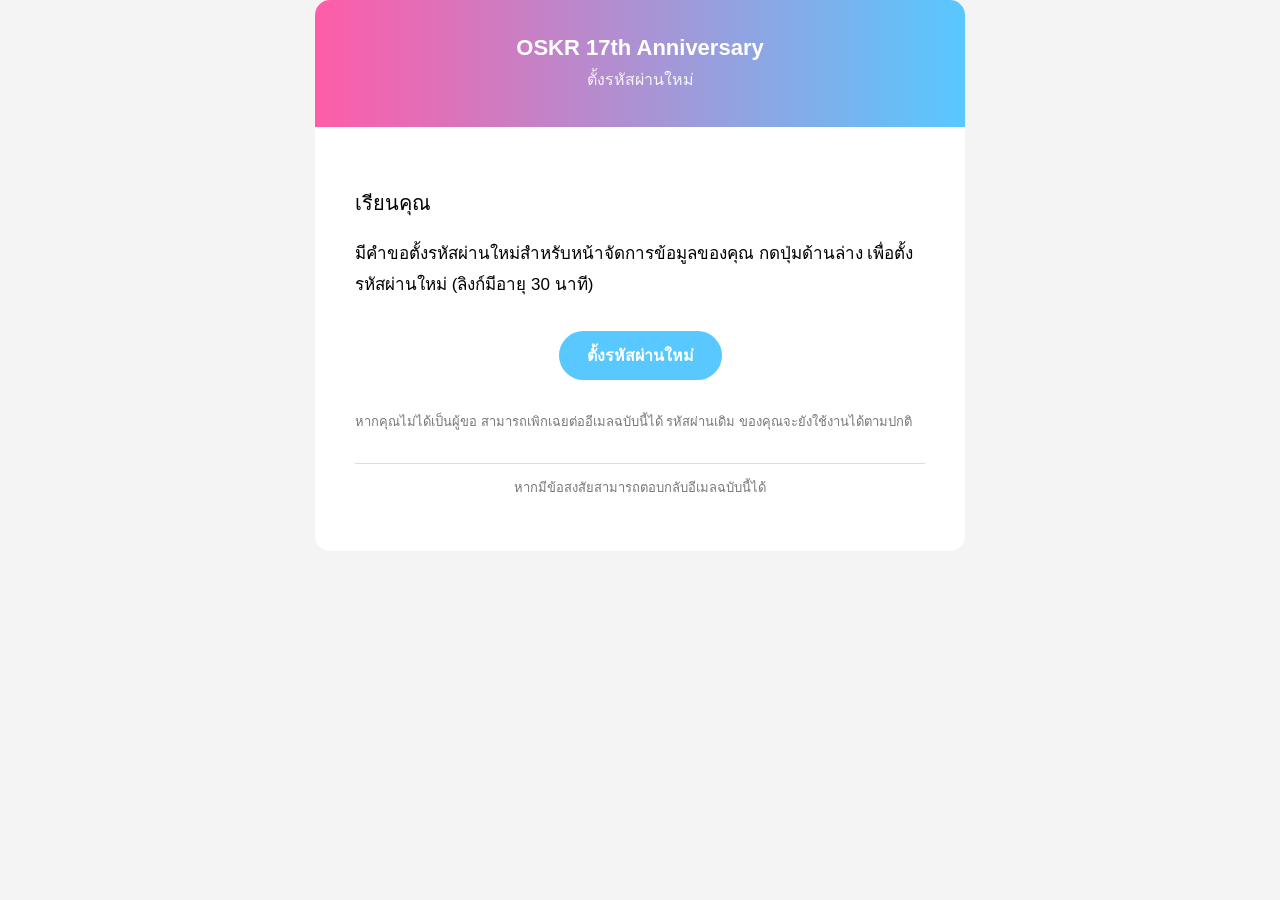
<file: google-apps-script/ResetPasswordEmail.html>
<!DOCTYPE html>
<html>
<head>
  <base target="_top">
</head>
<body style="margin:0;background:#f4f4f4;font-family:Tahoma,Arial,sans-serif;">

<table width="100%" cellpadding="0" cellspacing="0" style="background:#f4f4f4;padding:0px 0;">
  <tr>
    <td align="center" style="padding:0;">

      <table width="650" cellpadding="0" cellspacing="0" style="background:#ffffff;border-radius:15px;overflow:hidden;">
        <tr>
          <td align="center" style="background:linear-gradient(90deg,#ff5ca8,#58c8ff);padding:35px;">
            <h1 style="color:white;margin:0;font-size:22px;line-height:1.2;">
              OSKR 17th Anniversary
            </h1>
            <p style="color:white;margin:6px 0 0 0;font-size:16px;font-weight:normal;opacity:0.9;">
              ตั้งรหัสผ่านใหม่
            </p>
          </td>
        </tr>

        <tr>
          <td style="padding:40px;">
            <p style="font-size:20px">
              เรียนคุณ <b><?= name ?></b>
            </p>

            <p style="font-size:17px;line-height:1.8">
              มีคำขอตั้งรหัสผ่านใหม่สำหรับหน้าจัดการข้อมูลของคุณ กดปุ่มด้านล่าง
              เพื่อตั้งรหัสผ่านใหม่ (ลิงก์มีอายุ 30 นาที)
            </p>

            <div style="margin-top:30px;text-align:center;">
              <a href="<?= resetUrl ?>" style="display:inline-block;padding:12px 28px;background:#58c8ff;color:#ffffff;text-decoration:none;border-radius:999px;font-weight:bold;">
                ตั้งรหัสผ่านใหม่
              </a>
            </div>

            <p style="font-size:13px;color:#777;line-height:1.8;margin-top:30px;">
              หากคุณไม่ได้เป็นผู้ขอ สามารถเพิกเฉยต่ออีเมลฉบับนี้ได้ รหัสผ่านเดิม
              ของคุณจะยังใช้งานได้ตามปกติ
            </p>

            <hr style="margin-top:30px;border:none;border-top:1px solid #dddddd;">

            <p style="color:#777;font-size:13px;text-align:center;">
              หากมีข้อสงสัยสามารถตอบกลับอีเมลฉบับนี้ได้
            </p>
          </td>
        </tr>
      </table>

    </td>
  </tr>
</table>

</body>
</html>
</file>
